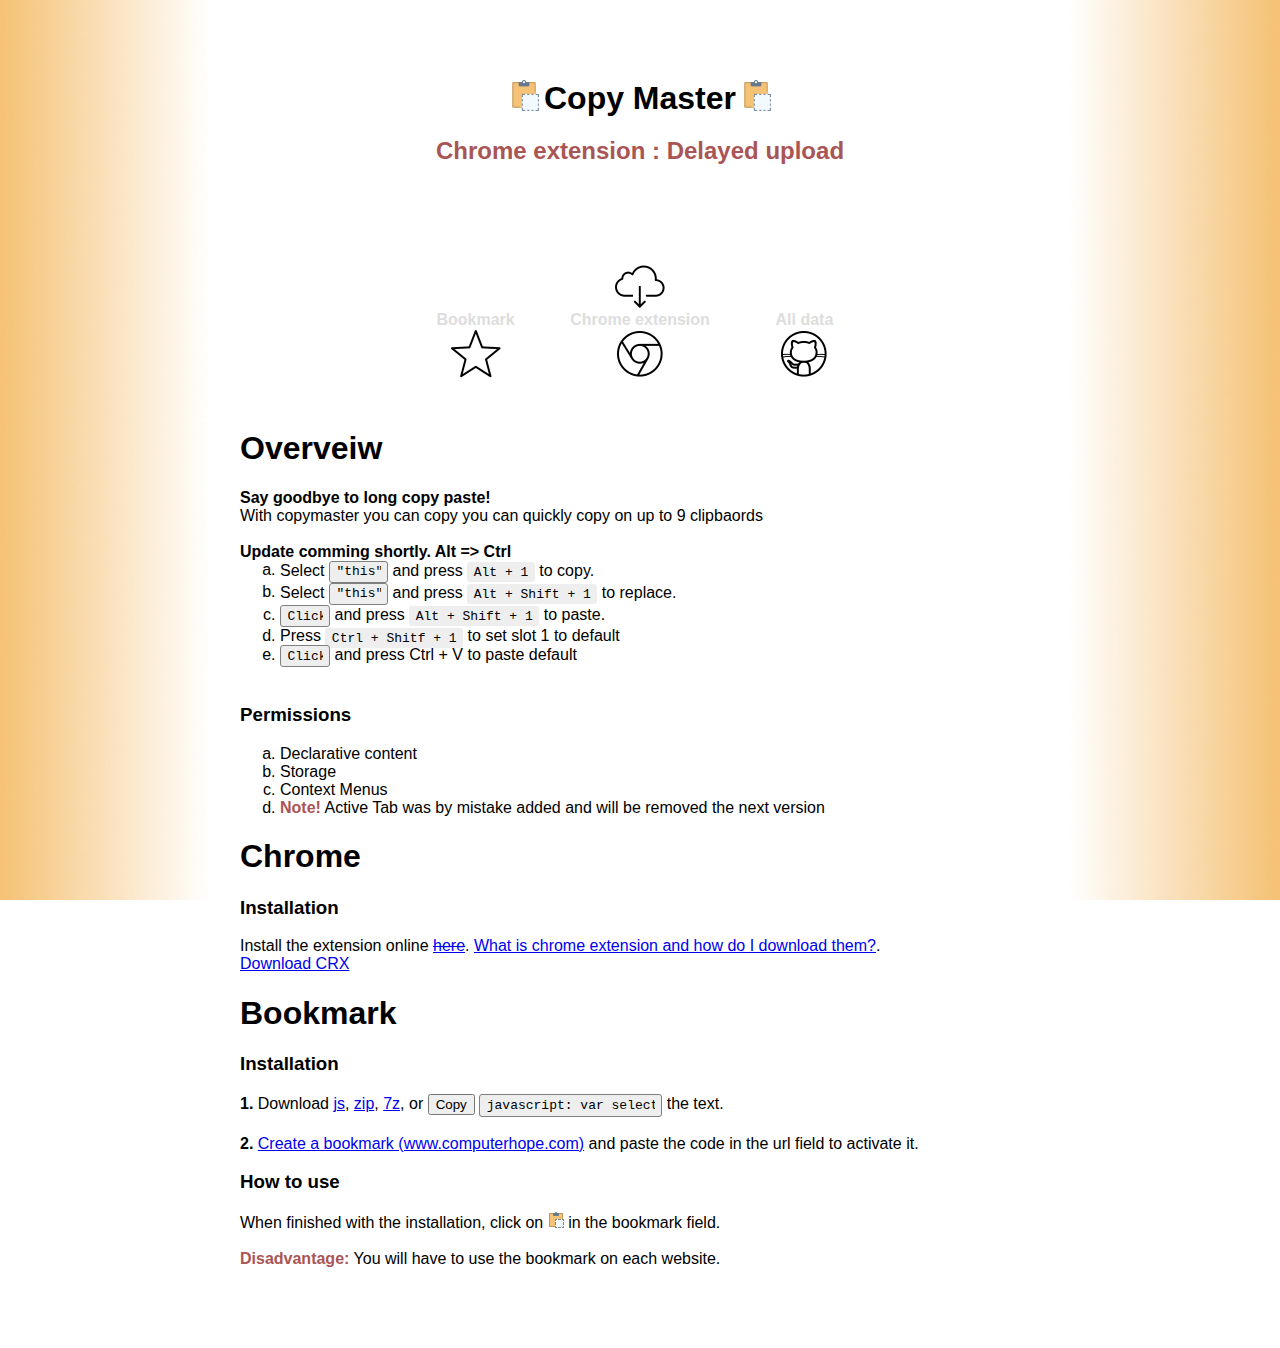
<file: index.html>
<!DOCTYPE html>
<html>

<head>
    <meta charset="utf-8">
    <meta http-equiv="X-UA-Compatible" content="IE=edge">
    <meta name="google-site-verification" content="aQ1go31Xs0_IY81y4ueMNKoG1XdkQ1HrzJcCSjG2KXc" />
    <!-- Global site tag (gtag.js) - Google Analytics -->
    <script async src="https://www.googletagmanager.com/gtag/js?id=UA-133661025-3"></script>
    <script>
        window.dataLayer = window.dataLayer || [];

        function gtag() {
            dataLayer.push(arguments);
        }
        gtag('js', new Date());

        gtag('config', 'UA-133661025-3');
    </script>

    <meta name="viewport" content="width=device-width, initial-scale=1">
    <title>Copy Master</title>
    <link rel="shortcut icon" href="images/icon16.png" type="image/x-icon">
    <link rel="stylesheet" href="style.css">
</head>

<body>
    <main>
        <div class="title">
            <img src="images/icon32.png" />
            <h1>Copy Master</h1>
            <img src="images/icon32.png" />
            <h2><b style="color:#aa5555">Chrome extension : Delayed upload</b></h2>

            <br />

            <div class="download open">
                <div class="icon">
                    <img class="cloud" src="images/cloud.png" />
                    <img class="arrow" src="images/arrow.png" />
                </div>
                <div class="menu">
                    <a href="#bookmark">
                        <span>Bookmark</span>
                        <br />
                        <img src="images/bookmark.png" />
                    </a>
                    <a href="/public.crx" download="download">
                        <span>Chrome extension</span>
                        <br />
                        <img src="images/chrome.png" />
                    </a>
                    <a href="https://github.com/chromecopy/copymaster">
                        <span>All data</span>
                        <br />
                        <img src="images/github.png" />
                    </a>
                </div>
            </div>
        </div>

        <h1>Overveiw</h1>
        <b>Say goodbye to long copy paste!</b>
        <br />
        With copymaster you can copy you can quickly copy on up to 9 clipbaords

        <br />
        <br />

        <b>Update comming shortly. Alt => Ctrl</b>
        <br />
        <ul>
            <li>
                Select <input spellcheck="false" style="width:3.4em" value='"this"'
                    onclick="this.select();this.setSelectionRange(0, 6)" /> and press <code>Alt + 1</code> to
                copy.
            </li>
            <li>
                Select <input spellcheck="false" style="width:3.4em" value='"this"'
                    onclick="this.select();this.setSelectionRange(0, 6)" /> and press
                <code>Alt + Shift + 1</code> to replace.
            </li>
            <li>
                <input spellcheck="false" style="width:2.7em" value="Click" onclick="this.setSelectionRange(5, 5);" />
                and press <code>Alt + Shift + 1</code> to
                paste.
            </li>
            <li>
                Press <code>Ctrl + Shitf + 1</code> to set slot 1 to default
            </li>
            <li>
                <input spellcheck="false" style="width:2.7em" value="Click" onclick="this.setSelectionRange(5, 5);" />
                and press Ctrl + V to paste default
            </li>
        </ul>
        <br />
        <br />

        <h3>Permissions</h3>
        <ul>
            <li>Declarative content</li>
            <li>Storage</li>
            <li>Context Menus</li>
            <li><b style="color:#aa5555">Note!</b> Active Tab was by mistake added and will be removed the next version
            </li>
        </ul>

        <h1>Chrome</h1>

        <h3>Installation</h3>

        Install the extension online <a href="https://chrome.google.com/webstore"><s>here</s></a>.
        <a href="https://support.google.com/chrome_webstore/answer/2664769">What is chrome extension and how do I
            download
            them?</a>.
        <br />
        <a href="/public.crx">Download CRX</a>

        <h1 id="bookmark">Bookmark</h1>

        <h3>Installation</h3>

        <b>1.</b> Download <a download="download" href="content.min.js">js</a>,
        <a download="download" href="content.min.js.zip">zip</a>,
        <a download="download" href="content.min.js.7z">7z</a>, or

        <button onclick="copy()">Copy</button>
        <input id="bookmarkjs" onclick="this.select();this.setSelectionRange(0, 9999999)" value='javascript: var selectedText="",clipboard={1:"",2:"",3:"",4:"",5:"",6:"",7:"",8:"",9:""};
                function paste(e){document.execCommand("insertHTML",!1,clipboard[e])}
                function copy(e){clipboard[e]=selectedText,chrome.storage.sync.set({clipboard:clipboard})}
                function updateSelectedText(){window.getSelection?selectedText=window.getSelection().toString():document.selection&&"Control"!=
                document.selection.type&&(selectedText=document.selection.createRange().text)}setInterval(updateSelectedText,100),
                document.addEventListener("keydown",function(e){
                e.altKey&&e.shiftKey&&e.code.includes("Digit")?paste(parseInt(e.code.replace("Digit",""))):e.altKey&&e.code.includes("Digit")&&
                copy(parseInt(e.code.replace("Digit","")))});' /> the text.

        <br />
        <br />

        <b>2. </b> <a target="_new" href="https://www.computerhope.com/issues/ch000858.htm">Create a bookmark
            (www.computerhope.com)</a> and paste the code in the url field to activate it.

        <h3>How to use</h3>

        When finished with the installation, click on <img class="icon" src="images/icon16.png" /> in the bookmark
        field.

        <br />
        <br />

        <b style="color:#aa5555">Disadvantage:</b> You will have to use the bookmark on each website.
    </main>
    <script>
        function downloadMenu(show) {
            if (show)
                document.querySelector(".download").classList.add("open");
            else
                document.querySelector(".download").classList.remove("open");
        }

        function copy() {
            document.querySelector("#bookmarkjs").select();
            document.querySelector("#bookmarkjs").setSelectionRange(0, 9999999);
            document.execCommand("copy");
        }
    </script>
</body>

</html>
</file>
<file: style.css>
::-webkit-scrollbar {
    width: 10px;
}

::-webkit-scrollbar-track {
    background: #f5c276;
}

::-webkit-scrollbar-thumb {
    background: #fff;
    border-radius: 5px;
}

body {
    font-family: 'Segoe UI', Tahoma, Geneva, Verdana, sans-serif;
    margin: 0;
    background: url('images/bg.png') fixed;
    background-size: 100% auto;
}

main {
    padding: 5em 0;
    background: #fff;
    max-width: 800px;
    margin: 0 auto;
}

.title h1 {
    display: inline;
    vertical-align: top;
    font-size: 32px;
    margin: 0;
}

ul {
    display: inline-block;
    margin: 0;
}

.download {
    display: inline-block;
    font-weight: 900;
    margin: 3em 0 1em 0;
    padding: 10px;
    height: auto;
    width: auto;
    text-decoration: none;
}

.download .icon {
    margin: 0 auto;
    position: relative;
    height: 50px;
    width: 50px;
}

.download .icon .arrow {
    position: absolute;
    left: 19px;
    top: 18px;
    transition: top 100ms ease;
}

.download.open .icon .arrow {
    position: absolute;
    left: 19px;
    top: 25px;
}

.download a {
    cursor: pointer;
}

.download .menu {
    pointer-events: none;
    opacity: 0;
    transition: opacity 100ms ease;
}

.download.open .menu {
    pointer-events: auto;
    opacity: 1;
}

.download .menu a {
    position: relative;
    display: inline-block;
    text-decoration: none;
    width: 10em;
}

.download .menu a span {
    color: #ddd;
}

.title {
    text-align: center;
}

.icon {
    height: 1em;
}

code {
    background: #eee;
    border-radius: 3px;
    padding: .2em .5em;
}

input {
    font-family: monospace;
    background: #eee;
    border-radius: 3px;
    padding: .2em .5em;
    margin: 0;
    font-size: 1em;
    border: .5px solid grey;
    outline: 0;
}

ul {
    list-style-type: lower-latin;
}
</file>
